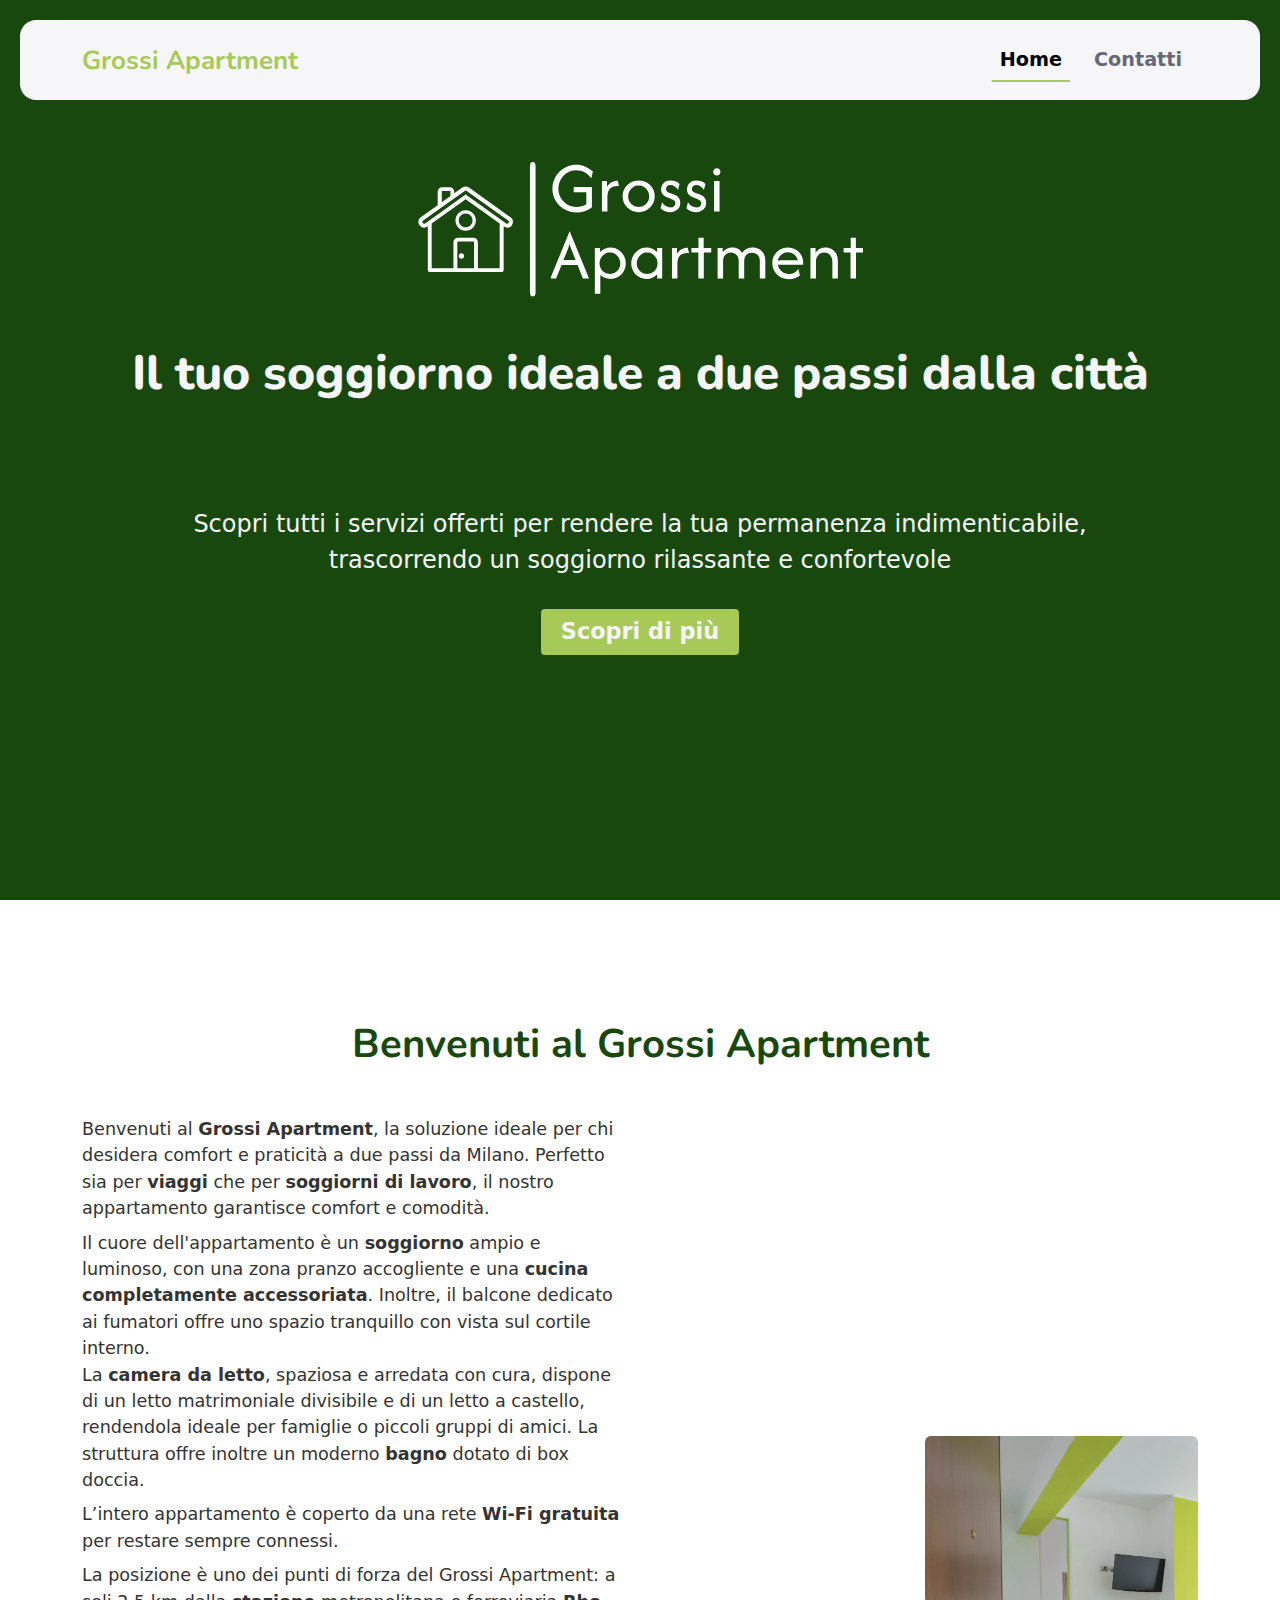
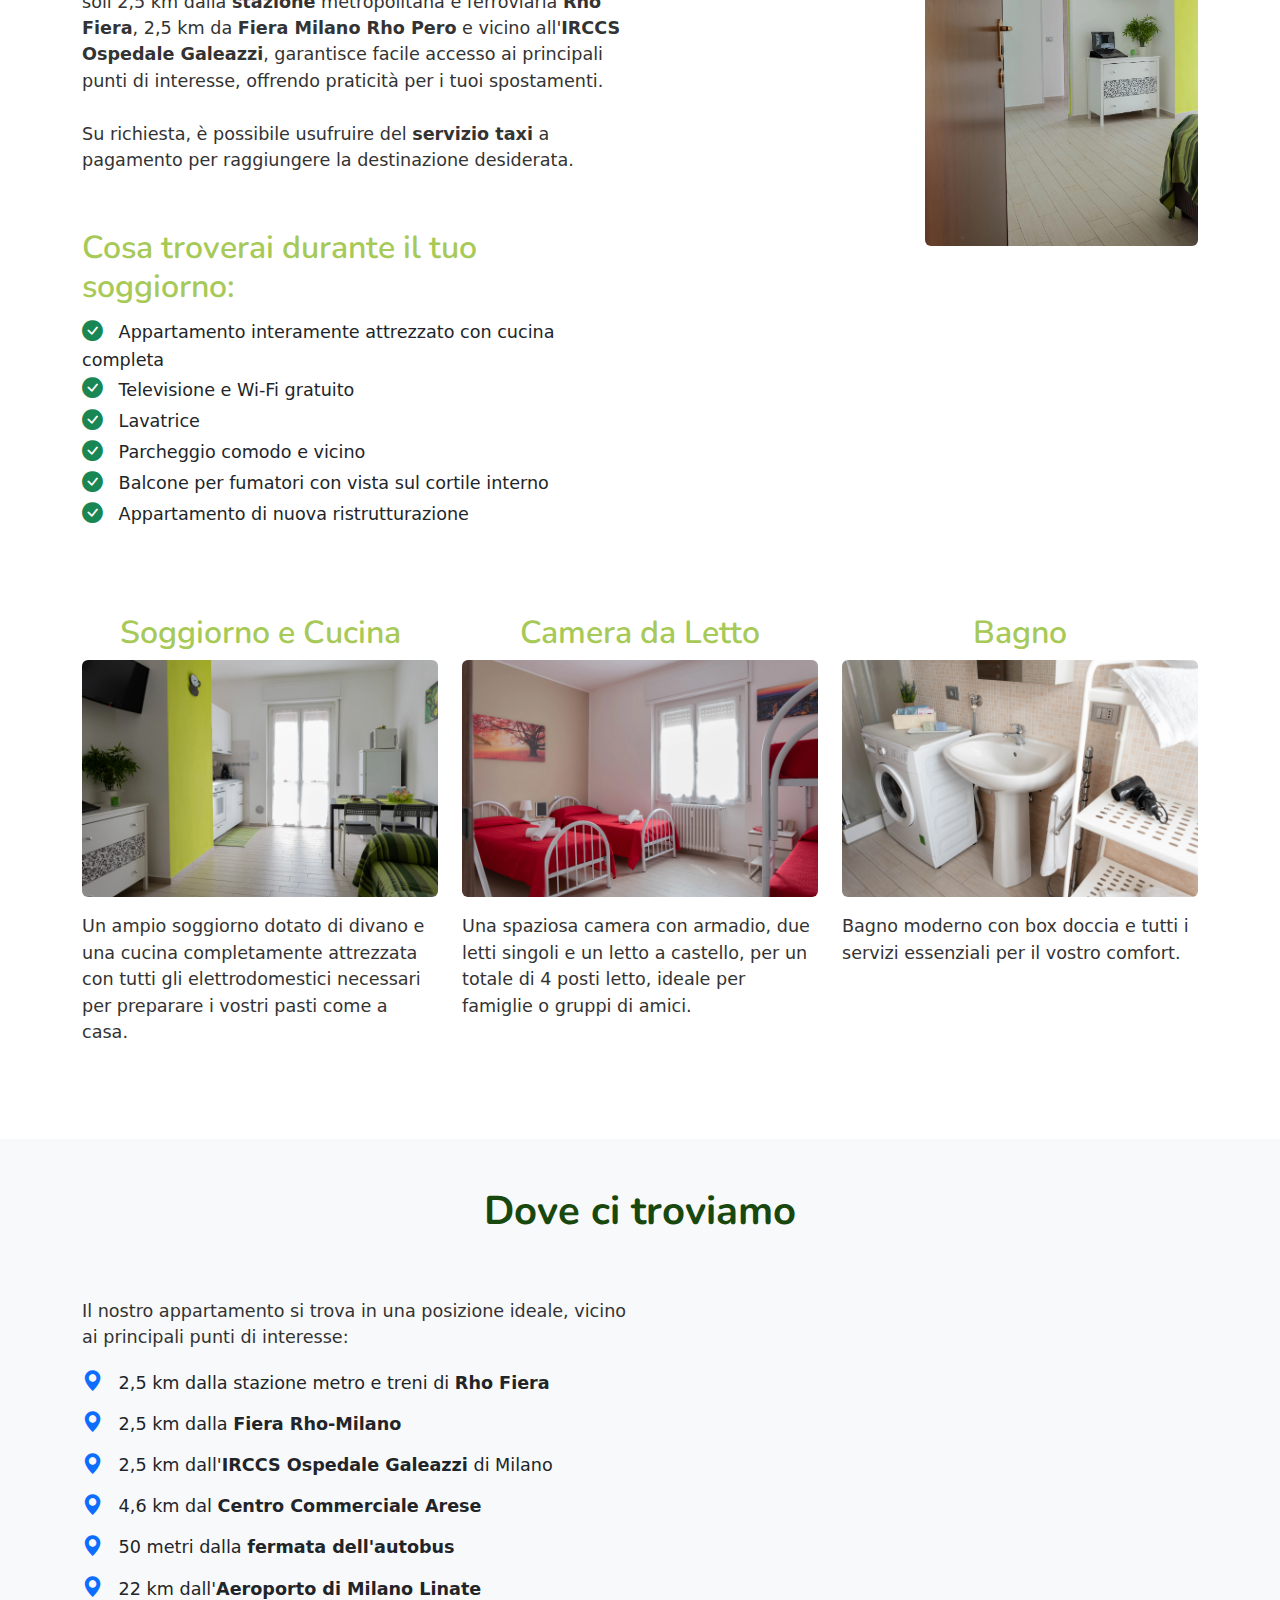
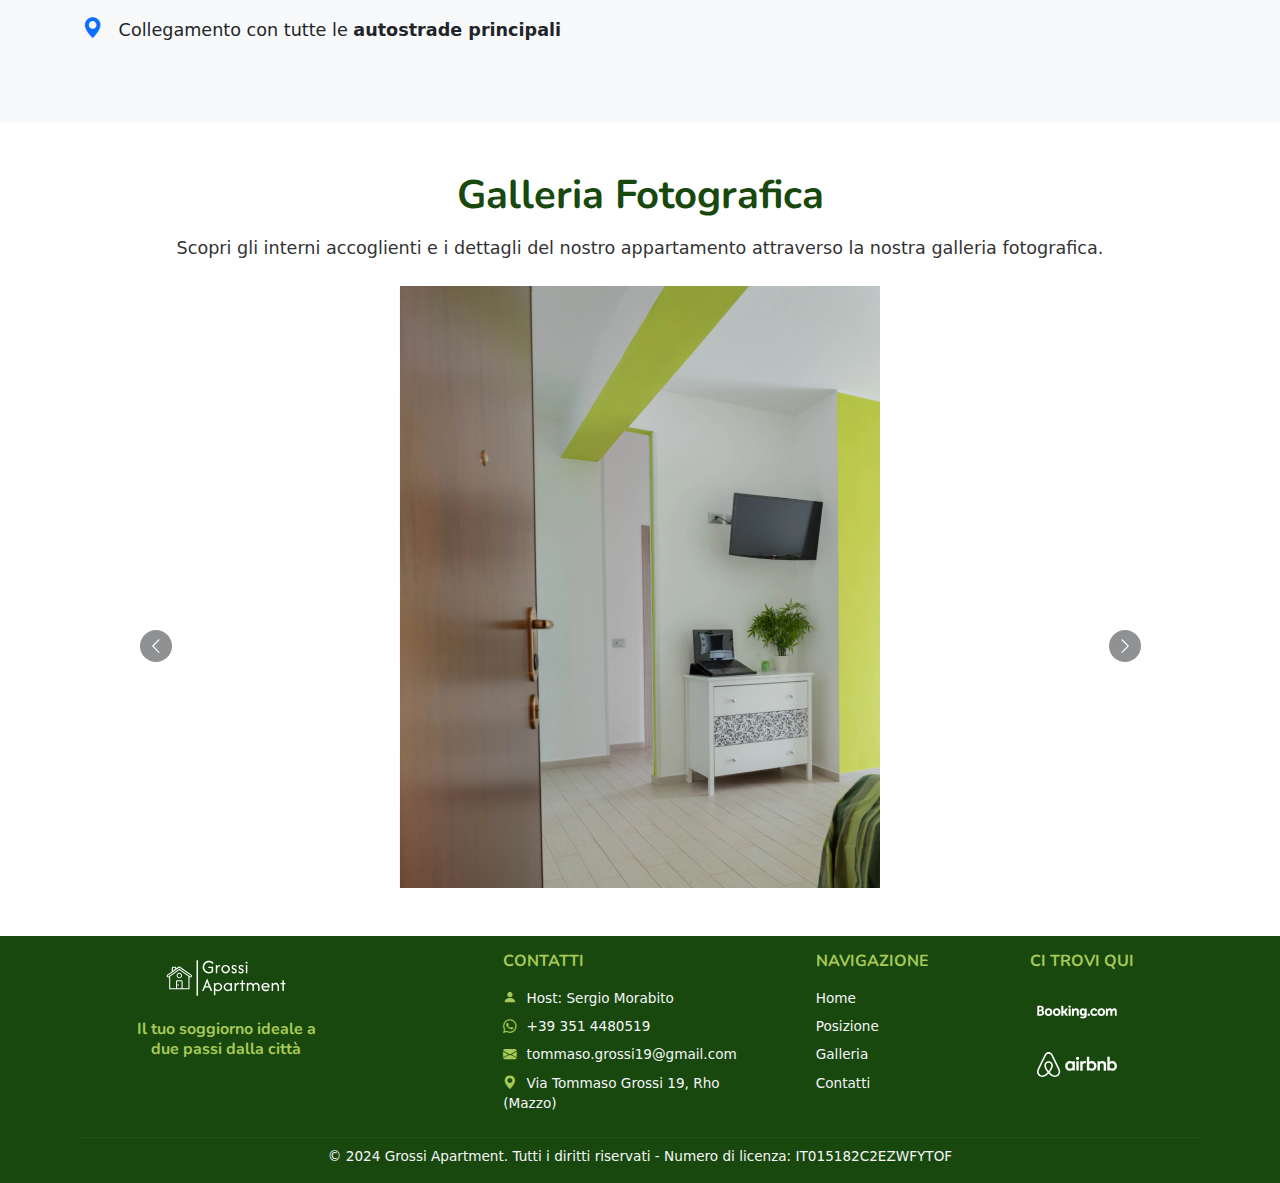
<file: index.html>
<!DOCTYPE html>
<html lang="it">
<head>
    <meta charset="UTF-8">
    <meta name="viewport" content="width=device-width, initial-scale=1.0">
    <title>Grossi Apartment - Appartamento vicino a Milano, Comfort e Servizi di Qualità</title>
    <meta name="author" content="Emanuele Dubini">

    <!-- Meta Keywords -->
    <meta name="keywords" content="appartamento vicino Milano, affitto breve Milano, soggiorno a Rho Fiera, appartamento Rho, affitto breve Rho, appartamenti per famiglie Milano, Grossi Apartment, appartamento per lavoro Milano, appartamento vicino Arese, IRCCS Ospedale Galeazzi">
    <!-- Meta Description -->
    <meta name="description" content="Grossi Apartment, appartamento ideale per soggiorni a due passi da Milano. Offre comfort, Wi-Fi gratuito, e una posizione strategica vicino a Rho Fiera, il Centro Commerciale Arese e IRCCS Ospedale Galeazzi.">

    <!-- Favicon icon-->
    <link rel="icon" href="img/favicon.ico" type="image/x-icon">


    <!-- Bootstrap 5.3.3 CDN -->
    <link href="https://cdn.jsdelivr.net/npm/bootstrap@5.3.3/dist/css/bootstrap.min.css" rel="stylesheet"
          integrity="sha384-QWTKZyjpPEjISv5WaRU9OFeRpok6YctnYmDr5pNlyT2bRjXh0JMhjY6hW+ALEwIH" crossorigin="anonymous">
    <!-- Icone Bootstrap -->
    <link rel="stylesheet" href="https://cdn.jsdelivr.net/npm/bootstrap-icons@1.10.5/font/bootstrap-icons.css">
    <!-- Main CSS File -->
    <link href="css/style.css" rel="stylesheet">

</head>
<body>
<!-- Navbar -->
<nav class="navbar navbar-expand-lg fixed-top">
    <div class="container">
        <a class="navbar-brand me-auto" href="#">Grossi Apartment</a>
        <div class="offcanvas offcanvas-end" tabindex="-1" id="offcanvasNavbar" aria-labelledby="offcanvasNavbarLabel">
            <div class="offcanvas-header">
                <h5 class="offcanvas-title" id="offcanvasNavbarLabel">Grossi Apartment</h5>
                <button type="button" class="btn-close" data-bs-dismiss="offcanvas" aria-label="Close"></button>
            </div>
            <div class="offcanvas-body">
                <ul class="navbar-nav justify-content-end flex-grow-1">
                    <li class="nav-item">
                        <a class="nav-link mx-lg-2 active" aria-current="page" href="#">Home</a>
                    <!--</li>
                    <li class="nav-item">
                        <a class="nav-link mx-lg-2" href="#">About</a>
                    </li>-->
                    <!--<li class="nav-item">
                        <a class="nav-link mx-lg-2" href="#">Services</a>
                    </li>-->
                    <!--<li class="nav-item">
                        <a class="nav-link mx-lg-2" href="#">Portfolio</a>
                    </li>-->
                    <li class="nav-item">
                        <a class="nav-link mx-lg-2" href="contatti.html">Contatti</a>
                    </li>
                </ul>
            </div>
        </div>
        <!-- Bottone login -->
        <!--<a href="#" class="login-button">Login</a>-->
        <button class="navbar-toggler pe-0" type="button" data-bs-toggle="offcanvas" data-bs-target="#offcanvasNavbar"
                aria-controls="offcanvasNavbar" aria-label="Toggle navigation">
            <span class="navbar-toggler-icon"></span>
        </button>
    </div>
</nav>
<!-- End Navbar -->

<!-- hero section -->
<section class="hero-section">
    <div class="container text-center">
        <div class="row align-items-start justify-content-center">
            <div class="col-12 mb-5">
                <img src="img/Loghi/grossi-apartment-logo-white-transparent.svg" alt="Logo Grossi Apartment"
                     class="img-fluid custom-logo">
                <!--<img src="img/Loghi/grossi-apartment-logo.svg" alt="Logo Grossi Apartment" class="img-fluid mb-5">-->
            </div>
            <div class="col-12 mb-5">
                <h1 class="">Il tuo soggiorno ideale a due passi dalla città</h1>
            </div>
            <div class="col-12 pt-5">
                <p class="">Scopri tutti i servizi offerti per rendere la tua permanenza indimenticabile, <span
                        class="d-none d-lg-inline"><br></span> trascorrendo un soggiorno rilassante e confortevole</p>
            </div>
            <div class="col-12">
                <a href="#benvenuto" class="button button-primary">Scopri di più</a>
            </div>
        </div>
    </div>
</section>
<!--End Hero Section -->


<main>
    <!-- Sezione Benvenuto -->
    <section id="benvenuto" class="benvenuto-section py-5">
        <div class="container pt-4">
            <!-- Prima Sottosezione: Informazioni -->
            <h2 class="text-center my-5">Benvenuti al Grossi Apartment</h2>
            <div class="row align-items-center justify-content-end mb-5">
                <div class="col-lg-6">
                    <!--<p class="mb-md-5">Il <strong>Grossi Apartment</strong> offre una posizione strategica e servizi di
                        alta qualità per rendere il vostro soggiorno indimenticabile. Perfetto sia per viaggi di
                        <strong>svago</strong> che per <strong>soggiorni di lavoro</strong>, il nostro appartamento
                        garantisce comfort e comodità.</p>-->
                    <p class="mb-md-2">
                        Benvenuti al <strong>Grossi Apartment</strong>, la soluzione ideale per chi desidera comfort e praticità a due passi da Milano.
                        Perfetto sia per <strong>viaggi</strong> che per <strong>soggiorni di lavoro</strong>, il nostro appartamento
                        garantisce comfort e comodità.
                    </p>
                    <p class="mb-md-2">
                        Il cuore dell'appartamento è un <strong>soggiorno</strong> ampio e luminoso, con una zona pranzo accogliente
                        e una <strong>cucina completamente accessoriata</strong>.
                        Inoltre, il balcone dedicato ai fumatori offre uno spazio tranquillo con vista sul cortile interno. <br>
                        La <strong>camera da letto</strong>, spaziosa e arredata con cura, dispone di un letto matrimoniale
                        divisibile e di un letto a castello, rendendola ideale per famiglie o piccoli gruppi di amici.
                        La struttura offre inoltre un moderno <strong>bagno</strong> dotato di box doccia.
                    </p>
                    <p class="mb-md-2">
                        L’intero appartamento è coperto da una rete <strong>Wi-Fi gratuita</strong> per restare sempre connessi.
                    </p>
                    <p class="mb-md-5">
                        La posizione è uno dei punti di forza del Grossi Apartment:
                        a soli 2,5 km dalla <strong>stazione</strong> metropolitana e ferroviaria <strong>Rho Fiera</strong>, 2,5 km da <strong>Fiera Milano Rho Pero</strong> e vicino all'<strong>IRCCS Ospedale Galeazzi</strong>, garantisce facile accesso ai principali punti di interesse,
                        offrendo praticità per i tuoi spostamenti.<br><br>

                        Su richiesta, è possibile usufruire del <strong>servizio taxi</strong> a pagamento per raggiungere la destinazione desiderata.
                    </p>

                    <h3 class="feature-title pt-md-2">Cosa troverai durante il tuo soggiorno:</h3>
                    <ul class="list-unstyled">
                        <li class="feature-text"><i class="bi bi-check-circle-fill text-success"></i> Appartamento interamente attrezzato con cucina completa</li>
                        <li class="feature-text"><i class="bi bi-check-circle-fill text-success"></i> Televisione e Wi-Fi gratuito</li>
                        <li class="feature-text"><i class="bi bi-check-circle-fill text-success"></i> Lavatrice</li>
                        <li class="feature-text"><i class="bi bi-check-circle-fill text-success"></i> Parcheggio comodo e vicino</li>
                        <li class="feature-text"><i class="bi bi-check-circle-fill text-success"></i> Balcone per fumatori con vista sul cortile interno</li>
                        <li class="feature-text"><i class="bi bi-check-circle-fill text-success"></i> Appartamento di nuova ristrutturazione</li>
                    </ul>
                </div>
                <div class="col-md-6 text-end d-none d-lg-block">
                    <!--<img src="img/Casa_compresse/1.jpg" alt="Interno del Grossi Apartment" class="img-fluid rounded">-->
                    <picture>
                        <source srcset="img/Casa_webP/1.webp" type="image/webp">
                        <img src="img/Casa_compresse/1.jpg" alt="Soggiorno e cucina moderni al Grossi Apartment, vicino a Milano" class="img-fluid rounded">
                    </picture>
                </div>
            </div>
            <!-- Seconda Sottosezione: Caratteristiche Principali -->
            <div class="row ">
                <!-- Soggiorno e Cucina -->
                <div class="col-md-4">
                    <h3 class="text-center">Soggiorno e Cucina</h3>
                    <picture>
                        <source srcset="img/Casa_webP/5.webp" type="image/webp">
                        <img src="img/Casa_compresse/5.jpg" alt="Soggiorno e Cucina Grossi Apartment" class="img-fluid rounded mb-3">
                    </picture>
                    <!--<img src="img/Casa_compresse/5.jpg" alt="Soggiorno e Cucina" class="img-fluid rounded mb-3">-->
                    <p>Un ampio soggiorno dotato di divano e una cucina completamente attrezzata con tutti gli
                        elettrodomestici necessari per preparare i vostri pasti come a casa.</p>
                </div>
                <!-- Camera da Letto -->
                <div class="col-md-4">
                    <h3 class="text-center">Camera da <br class="d-none d-md-block d-lg-none"> Letto</h3>
                    <picture>
                        <source srcset="img/Casa_webP/19.webp" type="image/webp">
                        <img src="img/Casa_compresse/19.jpg" alt="Camera da Letto del Grossi Apartment" class="img-fluid rounded mb-3">
                    </picture>
                    <!--<img src="img/Casa_compresse/19.jpg" alt="Camera da Letto" class="img-fluid rounded mb-3">-->
                    <p>Una spaziosa camera con armadio, due letti singoli e un letto a castello, per un totale di 4 posti
                        letto, ideale per famiglie o gruppi di amici.</p>
                </div>
                <!-- Bagno -->
                <div class="col-md-4">
                    <h3 class="text-center">Bagno
                        <br class="d-none d-md-block d-lg-none">
                        <br class="d-none d-md-block d-lg-none">
                    </h3> <!--da 992px, lg, non fare nulla--> <!--da 768, md, a 992, lg, andare a capo inserendo nella classe css <br><br>-->
                    <picture>
                        <source srcset="img/Casa_webP/16.webp" type="image/webp">
                        <img src="img/Casa_compresse/16.jpg" alt="Bagno moderno del Grossi Apartment" class="img-fluid rounded mb-3">
                    </picture>
                    <!--<img src="img/Casa_compresse/16.jpg" alt="Bagno" class="img-fluid rounded mb-3">-->
                    <p>Bagno moderno con box doccia e tutti i servizi essenziali per il vostro comfort.</p>
                </div>
            </div>
        </div>
    </section>
    <!-- End Sezione Benvenuto -->

    <!-- Sezione Posizione -->
    <section id="posizione" class="posizione-section py-5 bg-light">
        <div class="container">
            <h2 class="text-center mb-5">Dove ci troviamo</h2>
            <div class="row align-items-center">
                <div class="col-md-6">
                    <p class="">Il nostro appartamento si trova in una posizione ideale, vicino ai principali punti
                        di interesse:</p>
                    <ul class="list-unstyled">
                        <li><i class="bi bi-geo-alt-fill text-primary"></i> 2,5 km dalla stazione metro e treni di <strong>Rho Fiera</strong></li>
                        <li><i class="bi bi-geo-alt-fill text-primary"></i> 2,5 km dalla <strong>Fiera Rho-Milano</strong></li>
                        <li><i class="bi bi-geo-alt-fill text-primary"></i> 2,5 km dall'<strong>IRCCS Ospedale Galeazzi</strong> di Milano </li>
                        <li><i class="bi bi-geo-alt-fill text-primary"></i> 4,6 km dal <strong>Centro Commerciale Arese</strong></li>
                        <li><i class="bi bi-geo-alt-fill text-primary"></i> 50 metri dalla <strong>fermata dell'autobus</strong></li>
                        <li><i class="bi bi-geo-alt-fill text-primary"></i> 22 km dall'<strong>Aeroporto di Milano Linate</strong></li>
                        <li><i class="bi bi-geo-alt-fill text-primary"></i> Collegamento con tutte le <strong>autostrade principali</strong></li>
                    </ul>
                </div>
                <div class="col-md-6">
                    <!-- Inserisci qui una mappa o un'immagine della posizione -->
                    <iframe src="https://www.google.com/maps/embed?pb=!1m18!1m12!1m3!1d11179.162608973144!2d9.049758087158198!3d45.5344182!2m3!1f0!2f0!3f0!3m2!1i1024!2i768!4f13.1!3m3!1m2!1s0x4786eb01c525b063%3A0x6831e2b42f093a86!2sGrossi%20Apartment!5e0!3m2!1sit!2sit!4v1728941200015!5m2!1sit!2sit"
                            width="100%" height="385" frameborder="0" style="border:0;" allowfullscreen=""
                            aria-hidden="false" tabindex="0" loading="lazy"
                            referrerpolicy="no-referrer-when-downgrade"></iframe>
                    <!--<iframe src="https://www.google.com/maps/embed?pb=!1m18!1m12!1m3!1d2794.1234567890!2d9.1000000!3d45.5000000!2m3!1f0!2f0!3f0!3m2!1i1024!2i768!4f13.1!3m3!1m2!1s0x4786c0000000000!2sGrossi%20Apartment!5e0!3m2!1sit!2sit!4v1600000000000!5m2!1sit!2sit" width="100%" height="350" frameborder="0" style="border:0;" allowfullscreen="" aria-hidden="false" tabindex="0">--></iframe>
                </div>
            </div>
        </div>
    </section>
    <!-- End Sezione Posizione -->

    <!-- Sezione Galleria -->
    <section id="galleria" class="galleria-section py-5">
        <div class="container px-0">
            <h2 class="text-center mb-3">Galleria Fotografica</h2>
            <p class="text-center mb-4">Scopri gli interni accoglienti e i dettagli del nostro appartamento attraverso la nostra galleria fotografica.</p>
            <!-- Carosello Galleria -->
            <div id="carouselGalleria" class="carousel slide" data-bs-ride="carousel">
                <div class="carousel-inner">
                    <!-- Immagini del Carosello -->
                    <!-- La prima immagine deve avere la classe 'active' -->
                    <div class="carousel-item active">
                        <picture>
                            <source srcset="img/Casa_webP/1.webp" type="image/webp">
                            <img src="img/Casa_compresse/1.jpg" class="d-block w-100 carousel-image" alt="Ingresso Grossi Apartment, Foto 1 Carosello" loading="lazy">
                        </picture>
                        <!--<img src="img/Casa_compresse/1.jpg" class="d-block w-100 carousel-image" alt="Foto 1" loading="lazy">-->
                    </div>
                    <div class="carousel-item">
                        <picture>
                            <source srcset="img/Casa_webP/2.webp" type="image/webp">
                            <img src="img/Casa_compresse/2.jpg" class="d-block w-100 carousel-image" alt="Appendi abiti Ingresso Grossi Apartment, Foto 2 Carosello" loading="lazy">
                        </picture>
                        <!--<img src="img/Casa_compresse/2.jpg" class="d-block w-100 carousel-image" alt="Foto 2" loading="lazy">-->
                    </div>
                    <div class="carousel-item">
                        <picture>
                            <source srcset="img/Casa_webP/3.webp" type="image/webp">
                            <img src="img/Casa_compresse/3.jpg" class="d-block w-100 carousel-image" alt="Soggiorno Grossi Apartment , Foto 3 Carosello" loading="lazy">
                        </picture>
                        <!--<img src="img/Casa_compresse/3.jpg" class="d-block w-100 carousel-image" alt="Foto 3" loading="lazy">-->
                    </div>
                    <div class="carousel-item">
                        <picture>
                            <source srcset="img/Casa_webP/4.webp" type="image/webp">
                            <img src="img/Casa_compresse/4.jpg" class="d-block w-100 carousel-image" alt="Soggiorno Grossi Apartment, Foto 4 Carosello" loading="lazy">
                        </picture>
                        <!--<img src="img/Casa_compresse/4.jpg" class="d-block w-100 carousel-image" alt="Foto 4" loading="lazy">-->
                    </div>
                    <div class="carousel-item">
                        <picture>
                            <source srcset="img/Casa_webP/5.webp" type="image/webp">
                            <img src="img/Casa_compresse/5.jpg" class="d-block w-100 carousel-image" alt="Soggiorno arredato con vista cucina del Grossi Apartment, Foto 5 Carosello" loading="lazy">
                        </picture>
                        <!--<img src="img/Casa_compresse/5.jpg" class="d-block w-100 carousel-image" alt="Foto 5" loading="lazy">-->
                    </div>
                    <div class="carousel-item">
                        <picture>
                            <source srcset="img/Casa_webP/6.webp" type="image/webp">
                            <img src="img/Casa_compresse/6.jpg" class="d-block w-100 carousel-image" alt="Cucina completa del Grossi Apartent, Foto 6 Carosello" loading="lazy">
                        </picture>
                        <!--<img src="img/Casa_compresse/6.jpg" class="d-block w-100 carousel-image" alt="Foto 6" loading="lazy">-->
                    </div>
                    <div class="carousel-item">
                        <picture>
                            <source srcset="img/Casa_webP/7.webp" type="image/webp">
                            <img src="img/Casa_compresse/7.jpg" class="d-block w-100 carousel-image" alt="Angolo colazione del Grossi Apartent, Foto 7 Carosello" loading="lazy">
                        </picture>
                        <!--<img src="img/Casa_compresse/7.jpg" class="d-block w-100 carousel-image" alt="Foto 7" loading="lazy">-->
                    </div>
                    <div class="carousel-item">
                        <picture>
                            <source srcset="img/Casa_webP/8.webp" type="image/webp">
                            <img src="img/Casa_compresse/8.jpg" class="d-block w-100 carousel-image" alt="Tavolo per colazione del Grossi Apartent, Foto 8 Carosello" loading="lazy">
                        </picture>
                        <!--<img src="img/Casa_compresse/8.jpg" class="d-block w-100 carousel-image" alt="Foto 8" loading="lazy">-->
                    </div>
                    <div class="carousel-item">
                        <picture>
                            <source srcset="img/Casa_webP/9.webp" type="image/webp">
                            <img src="img/Casa_compresse/9.jpg" class="d-block w-100 carousel-image" alt="Soggiorno e zona colazione del Grossi Apartent, Foto 9 Carosello" loading="lazy">
                        </picture>
                        <!--<img src="img/Casa_compresse/9.jpg" class="d-block w-100 carousel-image" alt="Foto 9" loading="lazy">-->
                    </div>
                    <div class="carousel-item">
                        <picture>
                            <source srcset="img/Casa_webP/10.webp" type="image/webp">
                            <img src="img/Casa_compresse/10.jpg" class="d-block w-100 carousel-image" alt="Insegna colorata sul muro del soggiorno del Grossi Apartent, Foto 10 Carosello" loading="lazy">
                        </picture>
                        <!--<img src="img/Casa_compresse/10.jpg" class="d-block w-100 carousel-image" alt="Foto 10" loading="lazy">-->
                    </div>
                    <div class="carousel-item">
                        <picture>
                            <source srcset="img/Casa_webP/11.webp" type="image/webp">
                            <img src="img/Casa_compresse/11.jpg" class="d-block w-100 carousel-image" alt="Anticamera per andare nelle camere del Grossi Apartent, Foto 11 Carosello" loading="lazy">
                        </picture>
                        <!--<img src="img/Casa_compresse/11.jpg" class="d-block w-100 carousel-image" alt="Foto 11" loading="lazy">-->
                    </div>
                    <div class="carousel-item">
                        <picture>
                            <source srcset="img/Casa_webP/12.webp" type="image/webp">
                            <img src="img/Casa_compresse/12.jpg" class="d-block w-100 carousel-image" alt="Porta di accesso al bagno e alla camera del Grossi Apartent, Foto 12 Carosello" loading="lazy">
                        </picture>
                        <!--<img src="img/Casa_compresse/12.jpg" class="d-block w-100 carousel-image" alt="Foto 12" loading="lazy">-->
                    </div>
                    <div class="carousel-item">
                        <picture>
                            <source srcset="img/Casa_webP/13.webp" type="image/webp">
                            <img src="img/Casa_compresse/13.jpg" class="d-block w-100 carousel-image" alt="ingresso bagno completo di servizi del Grossi Apartent, Foto 13 Carosello" loading="lazy">
                        </picture>
                        <!--<img src="img/Casa_compresse/13.jpg" class="d-block w-100 carousel-image" alt="Foto 13" loading="lazy">-->
                    </div>
                    <div class="carousel-item">
                        <picture>
                            <source srcset="img/Casa_webP/14.webp" type="image/webp">
                            <img src="img/Casa_compresse/14.jpg" class="d-block w-100 carousel-image" alt="Bagno con lavatrice del Grossi Apartent, Foto 14 Carosello" loading="lazy">
                        </picture>
                        <!--<img src="img/Casa_compresse/14.jpg" class="d-block w-100 carousel-image" alt="Foto 14" loading="lazy">-->
                    </div>
                    <div class="carousel-item">
                        <picture>
                            <source srcset="img/Casa_webP/15.webp" type="image/webp">
                            <img src="img/Casa_compresse/15.jpg" class="d-block w-100 carousel-image" alt="Angolo beauty del Grossi Apartent, Foto 15 Carosello" loading="lazy">
                        </picture>
                        <!--<img src="img/Casa_compresse/15.jpg" class="d-block w-100 carousel-image" alt="Foto 15" loading="lazy">-->
                    </div>
                    <div class="carousel-item">
                        <picture>
                            <source srcset="img/Casa_webP/16.webp" type="image/webp">
                            <img src="img/Casa_compresse/16.jpg" class="d-block w-100 carousel-image" alt="Bagno con lavatrice del Grossi Apartent, Foto 16 Carosello" loading="lazy">
                        </picture>
                        <!--<img src="img/Casa_compresse/16.jpg" class="d-block w-100 carousel-image" alt="Foto 16" loading="lazy">-->
                    </div>
                    <div class="carousel-item">
                        <picture>
                            <source srcset="img/Casa_webP/17.webp" type="image/webp">
                            <img src="img/Casa_compresse/17.jpg" class="d-block w-100 carousel-image" alt="Insegna ingresso camera Foto camera del Grossi Apartent, Foto 17 Carosello" loading="lazy">
                        </picture>
                        <!--<img src="img/Casa_compresse/17.jpg" class="d-block w-100 carousel-image" alt="Foto 17" loading="lazy">-->
                    </div>
                    <div class="carousel-item">
                        <picture>
                            <source srcset="img/Casa_webP/18.webp" type="image/webp">
                            <img src="img/Casa_compresse/18.jpg" class="d-block w-100 carousel-image" alt="Foto camera principale del Grossi Apartent, Foto 18 Carosello" loading="lazy">
                        </picture>
                        <!--<img src="img/Casa_compresse/18.jpg" class="d-block w-100 carousel-image" alt="Foto 18" loading="lazy">-->
                    </div>
                    <div class="carousel-item">
                        <picture>
                            <source srcset="img/Casa_webP/19.webp" type="image/webp">
                            <img src="img/Casa_compresse/19.jpg" class="d-block w-100 carousel-image" alt="Foto camera del Grossi Apartent, Foto 19 Carosello" loading="lazy">
                        </picture>
                        <!--<img src="img/Casa_compresse/19.jpg" class="d-block w-100 carousel-image" alt="Foto 19" loading="lazy">-->
                    </div>
                    <div class="carousel-item">
                        <picture>
                            <source srcset="img/Casa_webP/20.webp" type="image/webp">
                            <img src="img/Casa_compresse/20.jpg" class="d-block w-100 carousel-image" alt="Foto camera con letti del Grossi Apartent, Foto 20 Carosello" loading="lazy">
                        </picture>
                        <!--<img src="img/Casa_compresse/20.jpg" class="d-block w-100 carousel-image" alt="Foto 20" loading="lazy">-->
                    </div>
                    <div class="carousel-item">
                        <picture>
                            <source srcset="img/Casa_webP/21.webp" type="image/webp">
                            <img src="img/Casa_compresse/21.jpg" class="d-block w-100 carousel-image" alt="Foto armadio e appendini presenti nel Grossi Apartent, Foto 21 Carosello" loading="lazy">
                        </picture>
                        <!--<img src="img/Casa_compresse/21.jpg" class="d-block w-100 carousel-image" alt="Foto 21" loading="lazy">-->
                    </div>
                    <div class="carousel-item">
                        <picture>
                            <source srcset="img/Casa_webP/22.webp" type="image/webp">
                            <img src="img/Casa_compresse/22.jpg" class="d-block w-100 carousel-image" alt="Foto letto e comodino del Grossi Apartment, Foto 22 Carosello" loading="lazy">
                        </picture>
                        <!--<img src="img/Casa_compresse/22.jpg" class="d-block w-100 carousel-image" alt="Foto 22" loading="lazy">-->
                    </div>
                    <div class="carousel-item">
                        <picture>
                            <source srcset="img/Casa_webP/23.webp" type="image/webp">
                            <img src="img/Casa_compresse/23.jpg" class="d-block w-100 carousel-image" alt="Foto letto a castello camera del Grossi Apartent, Foto 23 Carosello" loading="lazy">
                        </picture>
                        <!--<img src="img/Casa_compresse/23.jpg" class="d-block w-100 carousel-image" alt="Foto 23" loading="lazy">-->
                    </div>
                    <div class="carousel-item">
                        <picture>
                            <source srcset="img/Casa_webP/24.webp" type="image/webp">
                            <img src="img/Casa_compresse/24.jpg" class="d-block w-100 carousel-image" alt="Foto parcheggio del Grossi Apartent, Foto 24 Carosello" loading="lazy">
                        </picture>
                        <!--<img src="img/Casa_compresse/24.jpg" class="d-block w-100 carousel-image" alt="Foto 24" loading="lazy">-->
                    </div>
                    <div class="carousel-item">
                        <picture>
                            <source srcset="img/Casa_webP/25.webp" type="image/webp">
                            <img src="img/Casa_compresse/25.jpg" class="d-block w-100 carousel-image" alt="Foto parcheggio del Grossi Apartent, Foto 25 Carosello" loading="lazy">
                        </picture>
                        <!--<img src="img/Casa_compresse/25.jpg" class="d-block w-100 carousel-image" alt="Foto 25" loading="lazy">-->
                    </div>
                    <div class="carousel-item">
                        <picture>
                            <source srcset="img/Casa_webP/26.webp" type="image/webp">
                            <img src="img/Casa_compresse/26.jpg" class="d-block w-100 carousel-image" alt="Foto fiori del Grossi Apartent, Foto 26 Carosello" loading="lazy">
                        </picture>
                        <!--<img src="img/Casa_compresse/26.jpg" class="d-block w-100 carousel-image" alt="Foto 26" loading="lazy">-->
                    </div>
                    <div class="carousel-item">
                        <picture>
                            <source srcset="img/Casa_webP/autobus.webp" type="image/webp">
                            <img src="img/Casa_compresse/autobus.jpg" class="d-block w-100 carousel-image" alt="Foto mappa autobus, Foto 27 Carosello" loading="lazy">
                        </picture>
                    </div>
                    <div class="carousel-item">
                        <picture>
                            <source srcset="img/Casa_webP/fieramilano.webp" type="image/webp">
                            <img src="img/Casa_compresse/fieramilano.jpg" class="d-block w-100 carousel-image" alt="Foto fieramilano, Foto 28 Carosello" loading="lazy">
                        </picture>
                    </div>
                    <div class="carousel-item">
                        <picture>
                            <source srcset="img/Casa_webP/home3.webp" type="image/webp">
                            <img src="img/Casa_compresse/home3.jpg" class="d-block w-100 carousel-image" alt="Foto ingresso fieramilano, Foto 30 Carosello" loading="lazy">
                        </picture>
                    </div>
                    <div class="carousel-item">
                        <picture>
                            <source srcset="img/Casa_webP/Mappa.webp" type="image/webp">
                            <img src="img/Casa_compresse/Mappa.jpeg" class="d-block w-100 carousel-image" alt="Foto mappa distanza del grossi apartment all'IRCCS Ospedale Galeazzi, Foto 31 Carosello" loading="lazy">
                        </picture>
                    </div>
                    <div class="carousel-item">
                        <picture>
                            <source srcset="img/Casa_webP/nuovo-ospedale-galeazzi.webp" type="image/webp">
                            <img src="img/Casa_compresse/nuovo-ospedale-galeazzi.jpg" class="d-block w-100 carousel-image" alt="Foto nuovo IRCCS Ospedale Galeazzi, Foto 32 Carosello" loading="lazy">
                        </picture>
                    </div>
                    <div class="carousel-item">
                        <picture>
                            <source srcset="img/Casa_webP/Galeazzi.webp" type="image/webp">
                            <img src="img/Casa_compresse/Galeazzi.jpg" class="d-block w-100 carousel-image" alt="Foto IRCCS Ospedale Galeazzi, Foto 29 Carosello" loading="lazy">
                        </picture>
                    </div>
                </div>
                <!-- Controlli per scorrere le immagini -->
                <button class="carousel-control-prev" type="button" data-bs-target="#carouselGalleria" data-bs-slide="prev">
                    <span class="carousel-control-prev-icon bg-dark rounded-circle p-3" aria-hidden="true"></span>
                    <span class="visually-hidden">Precedente</span>
                </button>
                <button class="carousel-control-next" type="button" data-bs-target="#carouselGalleria" data-bs-slide="next">
                    <span class="carousel-control-next-icon bg-dark rounded-circle p-3" aria-hidden="true"></span>
                    <span class="visually-hidden">Successiva</span>
                </button>
            </div>
        </div>
    </section>
    <!-- End Sezione Galleria -->
</main>

<br>
<br>

<!-- Footer -->
<footer class="footer-section py-3">
    <div class="container">
        <div class="row align-items-start justify-content-around">
            <!-- Logo e Partner - non mostrado da md in poi -->
            <div class="col-5 col-md-3 text-center d-md-none">
                <img src="img/Loghi/grossi-apartment-logo-white-transparent.svg" alt="Logo Grossi Apartment" class="footer-logo mb-2">
                <p class="mb-0">Trovaci anche su:</p>
                <div class="row partner-logos justify-content-center">
                    <div class="col-md-auto">
                        <a href="https://www.booking.com/hotel/it/grossi-apartment-rho.it.html" target="_blank">
                            <img src="img/Loghi/bookingcom-logo-white-com.svg" alt="Logo Booking.com" class="partner-logo">
                        </a>
                    </div>
                    <div class="col-md-auto pb-3 pb-md-0">
                        <a href="https://www.airbnb.it/rooms/6471253?preview_for_ml " target="_blank">
                            <img src="img/Loghi/Airbnb_Logo_white.svg" alt=" Logo Airbnb" class="partner-logo">
                        </a>
                    </div>
                </div>
            </div>
            <!-- Logo - mostrado da md in poi -->
            <div class="col-md-3 text-center d-none d-md-block">
                <img src="img/Loghi/grossi-apartment-logo-white-transparent.svg" alt="Logo Grossi Apartment" class="footer-logo my-2">
                <h5 class="mt-3">Il tuo soggiorno ideale a<br> due passi dalla città</h5>
            </div>
            <!-- Contatti -->
            <div class="col-7 col-md-3 offset-md-1">
                <h5 class="text-uppercase mb-3">Contatti</h5>
                <ul class="list-unstyled">
                    <li><i class="bi bi-person-fill"></i> Host: Sergio Morabito</li>
                    <!--<li><i class="bi bi-telephone-fill"></i> <a href="tel:+393514480519">+39 351 4480519</a></li>-->
                    <li><i class="bi bi-whatsapp"></i> <a href="https://wa.me/393514480519" target="_blank">+39 351 4480519</a></li>

                    <li><i class="bi bi-envelope-fill"></i> <a href="mailto:tommaso.grossi19@gmail.com">tommaso.grossi19@gmail.com</a></li>
                    <li><i class="bi bi-geo-alt-fill"></i> Via Tommaso Grossi 19, Rho (Mazzo)</li>
                </ul>
            </div>
            <!-- Navigazione Rapida (nascosta su mobile) -->
            <div class="col-md-auto d-none d-md-block">
                <h5 class="text-uppercase mb-3">Navigazione</h5>
                <ul class="list-unstyled">
                    <li><a href="index.html#benvenuto">Home</a></li>
                    <li><a href="index.html#posizione">Posizione</a></li>
                    <li><a href="index.html#galleria">Galleria</a></li>
                    <li><a href="contatti.html">Contatti</a></li>
                </ul>
            </div>
            <!-- Partner - mostrato da lg in poi -->
            <div class="col-md-auto text-center d-none d-lg-block">
                <h5 class="text-uppercase mb-0">Ci trovi qui</h5>
                <div class="row partner-logos justify-content-center">
                    <div class="col-md-12">
                        <a href="https://www.booking.com/hotel/it/grossi-apartment-rho.it.html" target="_blank">
                            <img src="img/Loghi/bookingcom-logo-white-com.svg" alt="Logo Booking.com" class="partner-logo">
                        </a>
                    </div>
                    <div class="col-md-12">
                        <a href="https://www.airbnb.it/rooms/6471253?preview_for_ml " target="_blank">
                            <img src="img/Loghi/Airbnb_Logo_white.svg" alt="Logo Airbnb" class="partner-logo">
                        </a>
                    </div>
                </div>
            </div>
        </div>
        <hr class="my-2">
        <div class="row">
            <div class="col-12 text-center">
                <!-- Versione per desktop e tablet -->
                <p class="mb-0 d-none d-sm-block">
                    &copy; 2024 Grossi Apartment. Tutti i diritti riservati - Numero di licenza: IT015182C2EZWFYTOF
                </p>
                <!-- Versione per mobile -->
                <p class="mb-0 d-block d-sm-none">
                    &copy; 2024 Grossi Apartment. Tutti i diritti riservati<br>
                    <span style="margin-top: 5px; display: block;">Numero di licenza: IT015182C2EZWFYTOF</span>
                </p>
            </div>
        </div>
    </div>
</footer>
<!-- End Footer -->



<!-- Script Bootstrap -->
<script src="https://cdn.jsdelivr.net/npm/bootstrap@5.3.3/dist/js/bootstrap.bundle.min.js"></script>
</body>
</html>
</file>
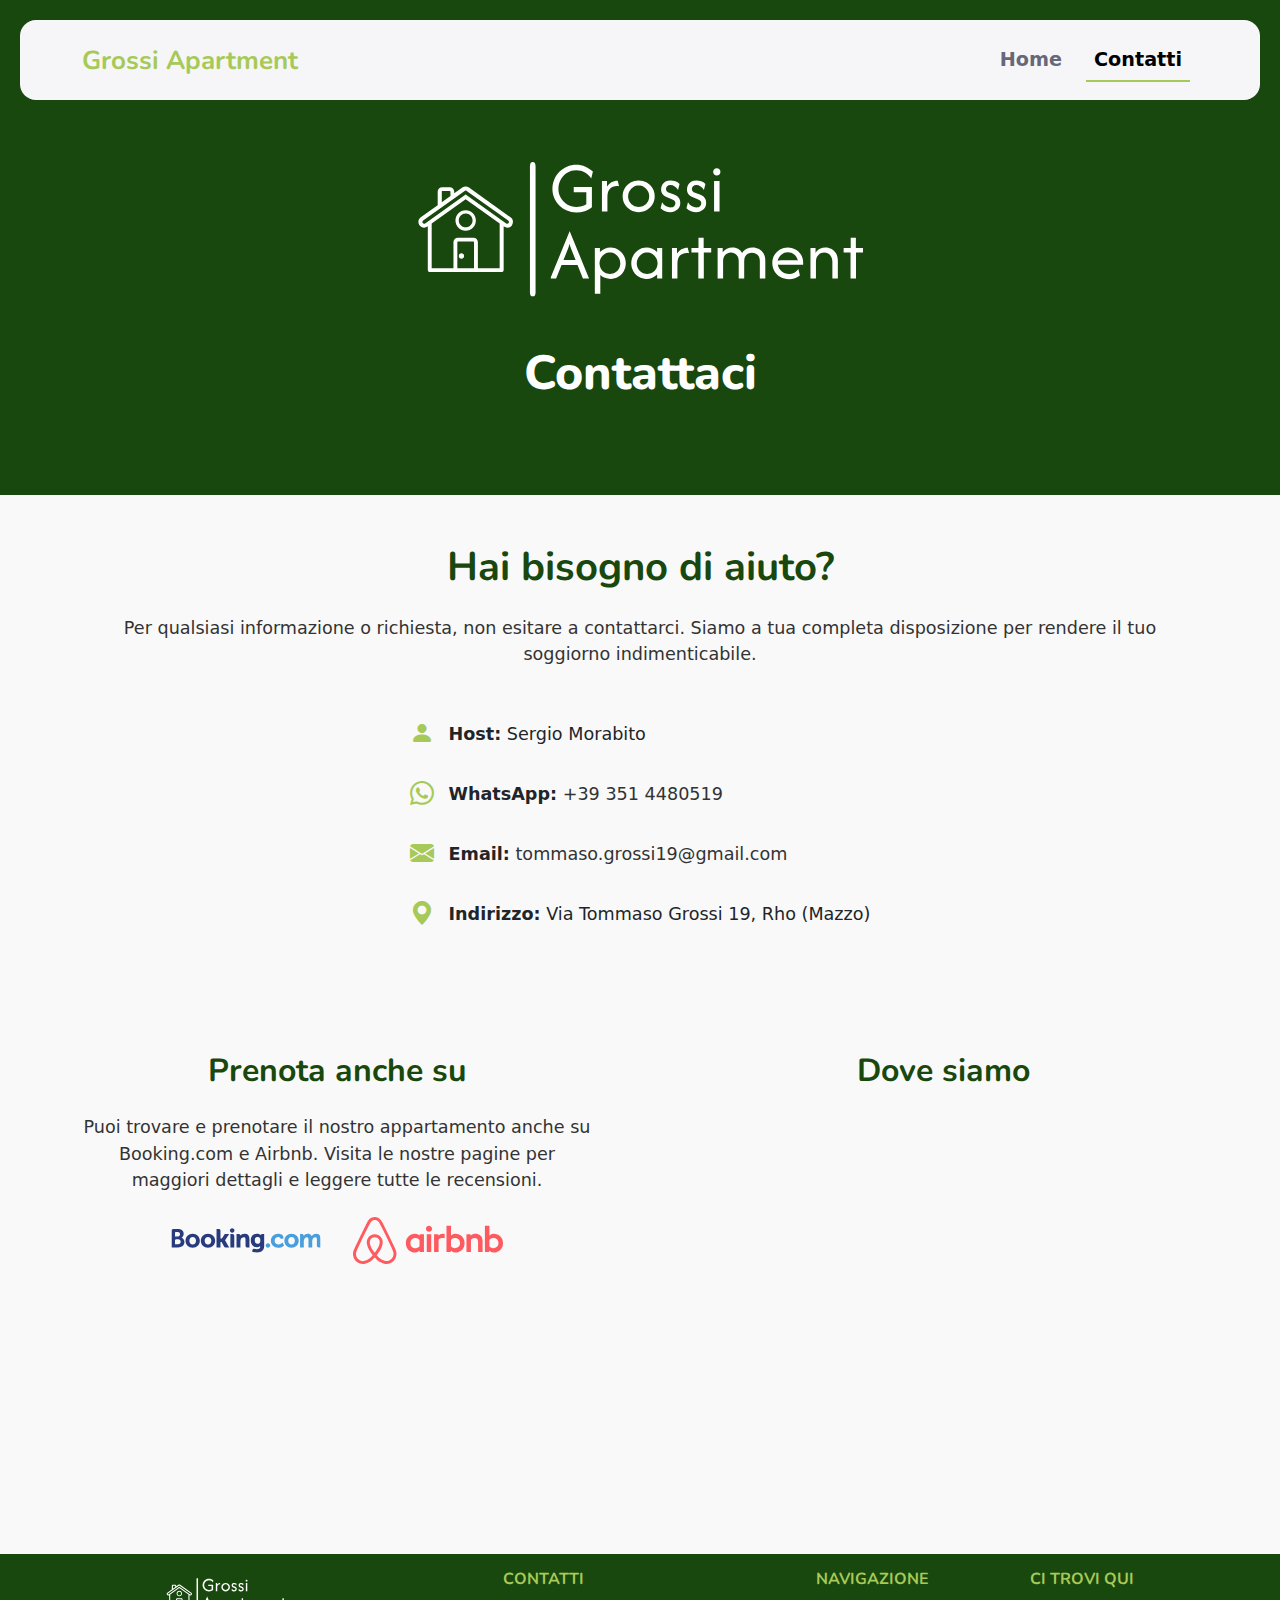
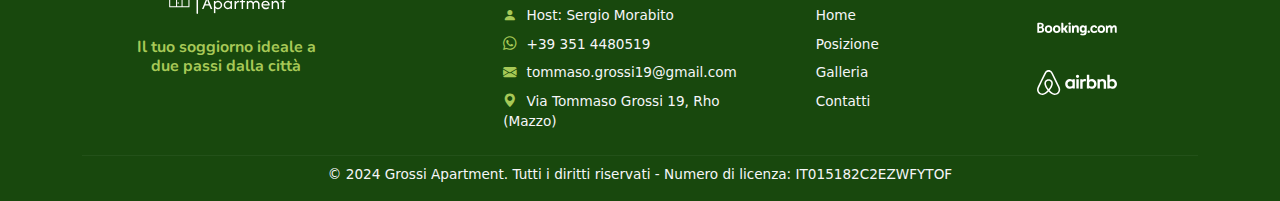
<file: contatti.html>
<!DOCTYPE html>
<html lang="it">
<head>
    <meta charset="UTF-8">
    <meta name="viewport" content="width=device-width, initial-scale=1.0">
    <title>Contatti - Grossi Apartment</title>

    <!-- Meta Description -->
    <meta name="description" content="Sezione Contatti del Grossi Apartment, appartamento ideale per soggiorni a due passi da Milano. Offre comfort, Wi-Fi gratuito, e una posizione strategica vicino a Rho Fiera, il Centro Commerciale Arese e IRCCS Ospedale Galeazzi.">

    <!-- Favicon icon-->
    <link rel="icon" href="img/favicon.ico" type="image/x-icon">

    <!-- Bootstrap 5.3.3 CDN -->
    <link href="https://cdn.jsdelivr.net/npm/bootstrap@5.3.3/dist/css/bootstrap.min.css" rel="stylesheet"
          integrity="sha384-QWTKZyjpPEjISv5WaRU9OFeRpok6YctnYmDr5pNlyT2bRjXh0JMhjY6hW+ALEwIH" crossorigin="anonymous">
    <!-- Icone Bootstrap -->
    <link rel="stylesheet" href="https://cdn.jsdelivr.net/npm/bootstrap-icons@1.10.5/font/bootstrap-icons.css">
    <!-- Main CSS File -->
    <link href="css/style.css" rel="stylesheet">

</head>
<body>
<!-- Navbar -->
<nav class="navbar navbar-expand-lg fixed-top">
    <div class="container">
        <a class="navbar-brand me-auto" href="index.html">Grossi Apartment</a>
        <div class="offcanvas offcanvas-end" tabindex="-1" id="offcanvasNavbar" aria-labelledby="offcanvasNavbarLabel">
            <div class="offcanvas-header">
                <h5 class="offcanvas-title" id="offcanvasNavbarLabel">Grossi Apartment</h5>
                <button type="button" class="btn-close" data-bs-dismiss="offcanvas" aria-label="Close"></button>
            </div>
            <div class="offcanvas-body">
                <ul class="navbar-nav justify-content-end flex-grow-1">
                    <li class="nav-item">
                        <a class="nav-link mx-lg-2" aria-current="page" href="index.html">Home</a>
                    </li>
                    <!--<li class="nav-item">
                        <a class="nav-link mx-lg-2" href="#">About</a>
                    </li>-->
                    <li class="nav-item">
                        <a class="nav-link mx-lg-2 active" href="contatti.html">Contatti</a>
                    </li>
                </ul>
            </div>
        </div>
        <!-- Bottone login -->
        <!--<a href="#" class="login-button">Login</a>-->
        <button class="navbar-toggler pe-0" type="button" data-bs-toggle="offcanvas" data-bs-target="#offcanvasNavbar"
                aria-controls="offcanvasNavbar" aria-label="Toggle navigation">
            <span class="navbar-toggler-icon"></span>
        </button>
    </div>
</nav>
<!-- End Navbar -->

<!-- Hero Section per Contatti -->
<section class="hero-section hero-contatti">
    <div class="container text-center">
        <div class="row align-items-start justify-content-center">
            <div class="col-12 mb-5">
                <img src="img/Loghi/grossi-apartment-logo-white-transparent.svg" alt="Logo Grossi Apartment"
                     class="img-fluid custom-logo">
                <!--<img src="img/Loghi/grossi-apartment-logo.svg" alt="Logo Grossi Apartment" class="img-fluid mb-5">-->
            </div>
            <div class="col-12 mb-5">
                <h1 class="text-white">Contattaci</h1>
            </div>
        </div>
    </div>
</section>
<!-- End Hero Section -->

<!-- Sezione Contatti -->
<section class="contact-section py-5">
    <div class="container text-center">
        <h2 class="mb-4">Hai bisogno di aiuto?</h2>
        <p class="text-center mb-5">Per qualsiasi informazione o richiesta, non esitare a contattarci. Siamo a tua completa disposizione per rendere il tuo soggiorno indimenticabile.</p>

        <!-- Informazioni di Contatto -->
        <div class="row justify-content-center">
            <div class="col-md-auto">
                <ul class="list-unstyled contact-info"> <!--todo capire come centrare immezzo alla pagina-->
                    <li class="mb-4">
                        <i class="bi bi-person-fill"></i>
                        <span><strong>Host:</strong> Sergio Morabito</span>
                    </li>
                    <li class="mb-4">
                        <i class="bi bi-whatsapp"></i> <!-- Icona di WhatsApp -->
                        <span><strong>WhatsApp:</strong> <a href="https://wa.me/393514480519" target="_blank">+39 351 4480519</a></span>

                        <!--<i class="bi bi-telephone-fill"></i>
                        <span><strong>Telefono:</strong> <a href="tel:+393514480519">+39 351 4480519</a></span>-->
                    </li>
                    <li class="mb-4">
                        <i class="bi bi-envelope-fill"></i>
                        <span><strong>Email:</strong> <a href="mailto:tommaso.grossi19@gmail.com">tommaso.grossi19@gmail.com</a></span>
                    </li>
                    <li class="mb-4">
                        <i class="bi bi-geo-alt-fill"></i>
                        <span><strong>Indirizzo:</strong> Via Tommaso Grossi 19, Rho (Mazzo)</span>
                    </li>
                </ul>
            </div>
        </div>

        <!-- Sezioni "Prenota anche su" e "Dove siamo" -->
        <div class="row justify-content-evenly mt-5 pt-md-5">
            <!-- Prenota anche su -->
            <div class="col-md-6 text-center pe-md-5">
                <h3 class="mb-4">Prenota anche su</h3>
                <p>Puoi trovare e prenotare il nostro appartamento anche su Booking.com e Airbnb. Visita le nostre pagine per maggiori dettagli e leggere tutte le recensioni.</p>
                <div class="d-flex justify-content-center align-items-center mt-4">
                    <a href="https://www.booking.com/hotel/it/grossi-apartment-rho.it.html" target="_blank" rel="noopener noreferrer" class="mx-3">
                        <img src="img/Loghi/Booking.com_logo.svg" alt="Booking.com" class="partner-logo-lg">
                    </a>
                    <a href="https://www.airbnb.it/rooms/6471253?preview_for_ml " target="_blank" rel="noopener noreferrer" class="mx-3">
                        <img src="img/Loghi/Airbnb_Logo.svg" alt="Airbnb" class="partner-logo-lg">
                    </a>
                </div>
            </div>

            <!-- Dove siamo -->
            <div class="col-md-6 text-center mt-5 mt-md-0 ps-md-5">
                <h3 class="mb-4">Dove siamo</h3>
                <iframe src="https://www.google.com/maps/embed?pb=!1m18!1m12!1m3!1d11179.162608973144!2d9.049758087158198!3d45.5344182!2m3!1f0!2f0!3f0!3m2!1i1024!2i768!4f13.1!3m3!1m2!1s0x4786eb01c525b063%3A0x6831e2b42f093a86!2sGrossi%20Apartment!5e0!3m2!1sit!2sit!4v1728941200015!5m2!1sit!2sit"
                        width="100%" height="385" frameborder="0" style="border:0;" allowfullscreen=""
                        aria-hidden="false" tabindex="0" loading="lazy"
                        referrerpolicy="no-referrer-when-downgrade"></iframe>
            </div>
        </div>
    </div>
</section>
<!-- End Sezione Contatti -->


<!-- Footer -->
<footer class="footer-section py-3">
    <div class="container">
        <div class="row align-items-start justify-content-around">
            <!-- Logo e Partner - non mostrado da md in poi -->
            <div class="col-5 col-md-3 text-center d-md-none">
                <img src="img/Loghi/grossi-apartment-logo-white-transparent.svg" alt="Logo Grossi Apartment" class="footer-logo mb-2">
                <p class="mb-0">Trovaci anche su:</p>
                <div class="row partner-logos justify-content-center">
                    <div class="col-md-auto">
                        <a href="https://www.booking.com/hotel/it/grossi-apartment-rho.it.html" target="_blank">
                            <img src="img/Loghi/bookingcom-logo-white-com.svg" alt="Logo Booking.com" class="partner-logo">
                        </a>
                    </div>
                    <div class="col-md-auto pb-3 pb-md-0">
                        <a href="https://www.airbnb.it/rooms/6471253?preview_for_ml " target="_blank">
                            <img src="img/Loghi/Airbnb_Logo_white.svg" alt=" Logo Airbnb" class="partner-logo">
                        </a>
                    </div>
                </div>
            </div>
            <!-- Logo - mostrado da md in poi -->
            <div class="col-md-3 text-center d-none d-md-block">
                <img src="img/Loghi/grossi-apartment-logo-white-transparent.svg" alt="Logo Grossi Apartment" class="footer-logo my-2">
                <h5 class="mt-3">Il tuo soggiorno ideale a<br> due passi dalla città</h5>
            </div>
            <!-- Contatti -->
            <div class="col-7 col-md-3 offset-md-1">
                <h5 class="text-uppercase mb-3">Contatti</h5>
                <ul class="list-unstyled">
                    <li><i class="bi bi-person-fill"></i> Host: Sergio Morabito</li>
                    <!--<li><i class="bi bi-telephone-fill"></i> <a href="tel:+393514480519">+39 351 4480519</a></li>-->
                    <li><i class="bi bi-whatsapp"></i> <a href="https://wa.me/393514480519" target="_blank">+39 351 4480519</a></li>
                    <li><i class="bi bi-envelope-fill"></i> <a href="mailto:tommaso.grossi19@gmail.com">tommaso.grossi19@gmail.com</a></li>
                    <li><i class="bi bi-geo-alt-fill"></i> Via Tommaso Grossi 19, Rho (Mazzo)</li>
                </ul>
            </div>
            <!-- Navigazione Rapida (nascosta su mobile) -->
            <div class="col-md-auto d-none d-md-block">
                <h5 class="text-uppercase mb-3">Navigazione</h5>
                <ul class="list-unstyled">
                    <li><a href="index.html#benvenuto">Home</a></li>
                    <li><a href="index.html#posizione">Posizione</a></li>
                    <li><a href="index.html#galleria">Galleria</a></li>
                    <li><a href="contatti.html">Contatti</a></li>
                </ul>
            </div>
            <!-- Partner - mostrato da lg in poi -->
            <div class="col-md-auto text-center d-none d-lg-block">
                <h5 class="text-uppercase mb-0">Ci trovi qui</h5>
                <div class="row partner-logos justify-content-center">
                    <div class="col-md-12">
                        <a href="https://www.booking.com/hotel/it/grossi-apartment-rho.it.html" target="_blank">
                            <img src="img/Loghi/bookingcom-logo-white-com.svg" alt="Logo Booking.com" class="partner-logo">
                        </a>
                    </div>
                    <div class="col-md-12">
                        <a href="https://www.airbnb.it/rooms/6471253?preview_for_ml " target="_blank">
                            <img src="img/Loghi/Airbnb_Logo_white.svg" alt="Logo Airbnb" class="partner-logo">
                        </a>
                    </div>
                </div>
            </div>
        </div>
        <hr class="my-2">
        <div class="row">
            <div class="col-12 text-center">
                <!-- Versione per desktop e tablet -->
                <p class="mb-0 d-none d-sm-block">
                    &copy; 2024 Grossi Apartment. Tutti i diritti riservati - Numero di licenza: IT015182C2EZWFYTOF
                </p>
                <!-- Versione per mobile -->
                <p class="mb-0 d-block d-sm-none">
                    &copy; 2024 Grossi Apartment. Tutti i diritti riservati<br>
                    <span style="margin-top: 5px; display: block;">Numero di licenza: IT015182C2EZWFYTOF</span>
                </p>
            </div>
        </div>
    </div>
</footer>
<!-- End Footer -->

<!-- Script Bootstrap -->
<script src="https://cdn.jsdelivr.net/npm/bootstrap@5.3.3/dist/js/bootstrap.bundle.min.js"></script>
</body>
</html>
</file>
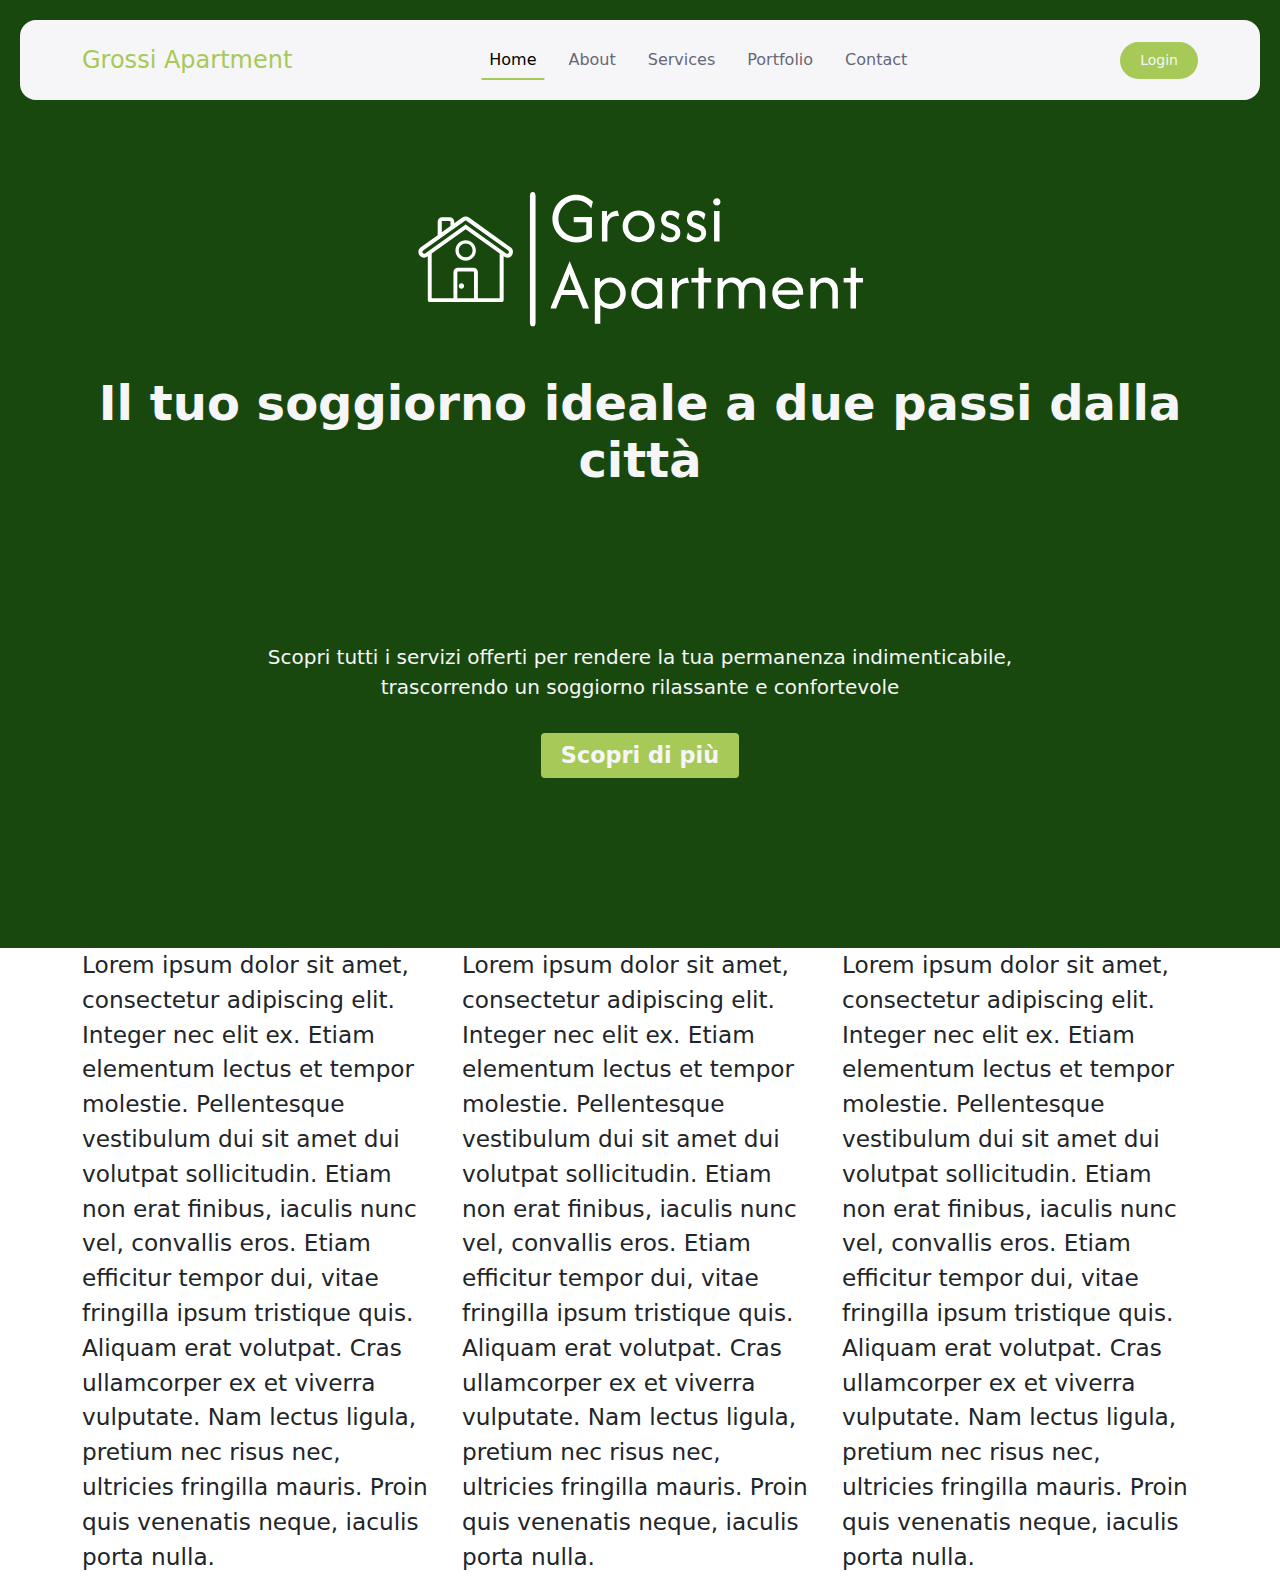
<file: navProva.html>
<!DOCTYPE html>
<html lang="it">
<head>
    <meta charset="UTF-8">
    <meta name="viewport" content="width=device-width, initial-scale=1.0">
    <title>Grossi Apartment</title>
    <!-- Bootstrap 5.3.3 CDN -->
    <link href="https://cdn.jsdelivr.net/npm/bootstrap@5.3.3/dist/css/bootstrap.min.css" rel="stylesheet" integrity="sha384-QWTKZyjpPEjISv5WaRU9OFeRpok6YctnYmDr5pNlyT2bRjXh0JMhjY6hW+ALEwIH" crossorigin="anonymous">
    <!-- Main CSS File -->
    <link href="css/main.css" rel="stylesheet">

</head>
<body>
<!-- Navbar -->
<nav class="navbar navbar-expand-lg fixed-top">
    <div class="container">
        <a class="navbar-brand me-auto" href="#">Grossi Apartment</a>
        <div class="offcanvas offcanvas-end" tabindex="-1" id="offcanvasNavbar" aria-labelledby="offcanvasNavbarLabel">
            <div class="offcanvas-header">
                <h5 class="offcanvas-title" id="offcanvasNavbarLabel">Grossi Apartment</h5>
                <button type="button" class="btn-close" data-bs-dismiss="offcanvas" aria-label="Close"></button>
            </div>
            <div class="offcanvas-body">
                <ul class="navbar-nav justify-content-center flex-grow-1 pe-3">
                    <li class="nav-item">
                        <a class="nav-link mx-lg-2 active" aria-current="page" href="#">Home</a>
                    </li>
                    <li class="nav-item">
                        <a class="nav-link mx-lg-2" href="#">About</a>
                    </li>
                    <li class="nav-item">
                        <a class="nav-link mx-lg-2" href="#">Services</a>
                    </li>
                    <li class="nav-item">
                        <a class="nav-link mx-lg-2" href="#">Portfolio</a>
                    </li>
                    <li class="nav-item">
                        <a class="nav-link mx-lg-2" href="#">Contact</a>
                    </li>
                </ul>
            </div>
        </div>
        <a href="#" class="login-button">Login</a>
        <button class="navbar-toggler pe-0" type="button" data-bs-toggle="offcanvas" data-bs-target="#offcanvasNavbar" aria-controls="offcanvasNavbar" aria-label="Toggle navigation">
            <span class="navbar-toggler-icon"></span>
        </button>
    </div>
</nav>
<!-- End Navbar -->

<!-- hero section -->
<section class="hero-section pt-5">
    <div class="container text-center pt-5">
        <div class="row align-items-center justify-content-center pt-5">
            <div class="col-12 my-5">
                <img src="img/Loghi/grossi-apartment-logo-white-transparent.svg" alt="Logo Grossi Apartment" class="img-fluid custom-logo">
                <!--<img src="img/Loghi/grossi-apartment-logo.svg" alt="Logo Grossi Apartment" class="img-fluid mb-5">-->
            </div>
            <div class="col-12 mb-5">
                <h1 class="">Il tuo soggiorno ideale a due passi dalla città</h1>
            </div>
            <div class="col-12 mt-md-5 pt-5">
                <p class="">Scopri tutti i servizi offerti per rendere la tua permanenza indimenticabile, <br> trascorrendo un soggiorno rilassante e confortevole</p>
            </div>
            <div class="col-12">
                <a href="#content" class="button button-primary">Scopri di più</a>
            </div>
        </div>
    </div>
    <!--</div>
    <div class="container d-flex align-items-center justify-content-center fs-1 text-white flex-column">
        <h1>Welcome to Grossi Apartment</h1>
        <h2>Bootstrap 5</h2>
        <p>Lorem ipsum dolor sit amet, consectetur adipiscing elit. Integer nec elit ex. Etiam elementum lectus et tempor molestie. Pellentesque vestibulum dui sit amet dui volutpat sollicitudin. Etiam non erat finibus, iaculis nunc vel, convallis eros. Etiam efficitur tempor dui, vitae fringilla ipsum tristique quis. Aliquam erat volutpat. Cras ullamcorper ex et viverra vulputate. Nam lectus ligula, pretium nec risus nec, ultricies fringilla mauris. Proin quis venenatis neque, iaculis porta nulla.</p>
        <a href="#content" class="button button-primary">Learn More</a>
    </div>-->
</section>

<main>
    <section id="content" class="content">
        <div class="container">
            <div class="row">
                <div class="col-md-4">
                    <p>Lorem ipsum dolor sit amet, consectetur adipiscing elit. Integer nec elit ex. Etiam elementum lectus et tempor molestie. Pellentesque vestibulum dui sit amet dui volutpat sollicitudin. Etiam non erat finibus, iaculis nunc vel, convallis eros. Etiam efficitur tempor dui, vitae fringilla ipsum tristique quis. Aliquam erat volutpat. Cras ullamcorper ex et viverra vulputate. Nam lectus ligula, pretium nec risus nec, ultricies fringilla mauris. Proin quis venenatis neque, iaculis porta nulla. </p>
                </div>
                <div class="col-md-4">
                    <p>Lorem ipsum dolor sit amet, consectetur adipiscing elit. Integer nec elit ex. Etiam elementum lectus et tempor molestie. Pellentesque vestibulum dui sit amet dui volutpat sollicitudin. Etiam non erat finibus, iaculis nunc vel, convallis eros. Etiam efficitur tempor dui, vitae fringilla ipsum tristique quis. Aliquam erat volutpat. Cras ullamcorper ex et viverra vulputate. Nam lectus ligula, pretium nec risus nec, ultricies fringilla mauris. Proin quis venenatis neque, iaculis porta nulla. </p>
                </div>
                <div class="col-md-4">
                    <p>Lorem ipsum dolor sit amet, consectetur adipiscing elit. Integer nec elit ex. Etiam elementum lectus et tempor molestie. Pellentesque vestibulum dui sit amet dui volutpat sollicitudin. Etiam non erat finibus, iaculis nunc vel, convallis eros. Etiam efficitur tempor dui, vitae fringilla ipsum tristique quis. Aliquam erat volutpat. Cras ullamcorper ex et viverra vulputate. Nam lectus ligula, pretium nec risus nec, ultricies fringilla mauris. Proin quis venenatis neque, iaculis porta nulla. </p>
                </div>
            </div>
        </div>
    </section>
</main>
<!--End Hero Section -->


<!-- Script Bootstrap -->
<script src="https://cdn.jsdelivr.net/npm/bootstrap@5.3.3/dist/js/bootstrap.bundle.min.js"></script>
</body>
</html>
</file>
<file: css/style.css>
/* ------------ GOOGLE FONTS ------------ */
@import url('https://fonts.googleapis.com/css2?family=Nunito:ital,wght@0,500..800;1,200..1000&display=swap');

/* ------------ CUSTOM PROPERTIES ------------ */
:root{
    /* FONT */
    /*--fontLobster: 'Lobster', sans-serif;*/
    --fontNunito: 'Nunito', sans-serif;

    /* COLORS */
    --White: #F6F6F9;
    --Black: #000;
    --PrimaryColor: #18480d;
    --SecondaryColor: #a7c957;
    --ParagraphColor: #333;
}


/* ------------ GLOBAL STYLES ------------ */
h1, h2, h3, h4, h5 {
    font-family: var(--fontNunito), sans-serif;
}

h1, h2, h3, h4, h5, p, li, a{
    /*color: var(--White);*/
}

h1 {
    font-size: clamp(2.133rem, 4vw + 1rem, 3rem); /* h1 è la base */
    font-weight: 800;
}

h2 {
    font-size: clamp(1.5rem, 3vw + 0.75rem, 2.5rem); /* h2 è circa il 70-80% di h1 */
    font-weight: 700;
}

h3, h4 {
    font-size: clamp(1.25rem, 2.5vw + 0.5rem, 2rem); /* h3 e h4 leggermente più piccoli */
    font-weight: 600;
}

p {
    font-size: clamp(1rem, 1.5vw + 0.25rem, 1.1rem); /* p è circa la metà dell'h1 */
    color: var(--ParagraphColor);
}


/* ------------ Navbar ------------ */
.navbar {
    background-color: var(--White);
    height: 80px;
    margin: 20px; /*per rendere staccata la navbar*/
    border-radius: 16px;
    /*padding: 0.5rem;*/

    padding: 0.5rem 1rem;

}

.navbar-brand {
    font-family: var(--fontNunito), sans-serif;
    font-size: 26px;
    font-weight: 700;
    color: var(--SecondaryColor);
    transition: 0.3s color;
}

/* classe non usata, inserire per login button */
.login-button {
    background-color: var(--SecondaryColor);
    color: var(--White);
    font-size: 14px;
    padding: 8px 20px;
    border-radius: 50px;
    text-decoration: none;
    transition: 0.3s background-color;
}

/* classe non usata, inserire per login button */
.login-button:hover {
    background-color: var(--PrimaryColor);
}

.navbar-toggler {
    border: none;
    font-size: 1.25rem;
}

.navbar-toggler:focus, .btn-close:focus {
    box-shadow: none;
    outline: none;
}

.nav-link {
    font-size: 1.2rem;
    color: #666777;
    font-weight: 600;
    position: relative;
}

.nav-link:hover, .nav-link.active {
    color: var(--Black);
}

@media (min-width: 991px) {
    .nav-link:before {
        content: '';
        position: absolute;
        bottom: 0;
        left: 50%;
        transform: translateX(-50%);
        width: 0;
        height: 2px;
        background-color: var(--PrimaryColor);
        visibility: hidden;
        transition: 0.3s ease-in-out;
    }

    .nav-link:hover::before, .nav-link.active::before {
        background-color: var(--SecondaryColor);
        visibility: visible;
        width: 100%;
    }
}


/* ------------ Hero Section index.html ------------ */
.hero-section {
    background: var(--PrimaryColor);
    width: 100%;
/*    display: flex;
    align-items: center;*/
    min-height: 100vh;
    padding-top: 18vh;
    padding-bottom: 20px;
}

.hero-section .container {
    z-index: 1;
    position: relative;
    padding-top: 0;
    padding-bottom: 0;
}

/*.hero-section {
    background: var(--PrimaryColor);
    !*background: url(../img/Loghi/grossi-apartment-logo.png) no-repeat center;*!
    background-size: cover;
    width: 100%;
}*/

/*.hero-section::before {
    background-color: rgba(0, 0, 0, 0.6);
    content: "";
    position: absolute;
    bottom: 0;
    left: 0;
    right: 0;
    top: 0;
}*/

/*.hero-section .container {
    height: 100vh;
    z-index: 1;
    position: relative;
}*/

.hero-section h1 {
    color: var(--White);
}

.hero-section h2 {
    color: var(--White);
}

.hero-section p {
    font-size: clamp(1.1rem, 2.5vw + 0.25rem, 1.5rem);
    color: var(--White);
}

.custom-logo {
    width: clamp(330px, 35vw, 650px); /* Min 330px, 35vw preferito per desktop, max 650px */
    max-width: 100%;  /* Impedisce che l'immagine superi il contenitore */
    height: auto;  /* Mantiene il rapporto d'aspetto */
}

.button {
    display: inline-block;
    margin-top: 15px;
    padding: 6px 20px;
    border-radius: 4px;
}
.button-primary {
    position: relative;
    background-color: var(--SecondaryColor);
    color: var(--White);
    font-size: 1.4rem;
    font-weight: 700;
    transition: color 0.3s ease-in;
    z-index: 1;
    text-decoration: none;
}
.button-primary:hover {
    color: var(--SecondaryColor);
}
.button-primary::after {
    content: '';
    position: absolute;
    bottom: 0;
    left: 0;
    right: 0;
    top: 0;
    background-color: var(--White);
    border-radius: 4px;
    opacity: 0;
    -webkit-transform: scaleX(0.8);
    -ms-transform: scaleX(0.8);
    transform: scaleX(0.8);
    transition: all 0.3s ease-in;
    z-index: -1;
}
.button-primary:hover::after {
    opacity: 1;
    -webkit-transform: scaleX(1);
    -ms-transform: scaleX(1);
    transform: scaleX(1);
}


/* ------------ Sezione Benvenuto index.html ------------ */
.benvenuto-section h2 {
    color: var(--PrimaryColor);
}

.benvenuto-section .row .col-md-6 img {
    margin-top: 20px;
}

.benvenuto-section h3 {
    color: var(--SecondaryColor);
    margin-top: 20px;
}

.benvenuto-section p {
    /* se si desidera modificare lo stile del paragrafo*/
}

.benvenuto-section img {
    width: 50%;
    height: auto;
}

.benvenuto-section .col-md-4 {
    margin-bottom: 30px;
}

/* Stile per il titoletto verde */
.feature-title {
    color: var(--SecondaryColor);
    font-weight: 600;
    margin-top: 20px;
    margin-bottom: 10px;
}

/* Stile per il testo della lista */
.feature-text {
    font-size: 1.1rem;
}

/* Icone nella lista */
.benvenuto-section ul li i {
    margin-right: 10px;
    font-size: 1.3rem;
}

.benvenuto-section .col-md-4 img {
    width: 100%;
    /*height: clamp(250px, 25vw, 300px); !* Cambia altezza in modo dinamico *!*/
    height: auto;
}

/* ------------ Sezione Posizione index.html ------------ */
.posizione-section h2 {
    color: var(--PrimaryColor);
}

.posizione-section p {
    /* se si desidera modificare lo stile del paragrafo*/
}

.posizione-section ul li {
    font-size: 1.1rem;
    margin-bottom: 10px;
}

.posizione-section ul li i {
    margin-right: 10px;
    font-size: 1.3rem;
}

/* Responsive Adjustments */
@media (max-width: 767px) {
    .benvenuto-section .col-md-6,
    .posizione-section .col-md-6 {
        text-align: match-parent;
    }
    .benvenuto-section .col-md-4 {
        margin-bottom: 20px;
    }
}

/* ------------ Sezione Galleria index.html ------------ */
.galleria-section {
    max-height: 85vh;
    overflow: hidden;
}

.galleria-section h2 {
    color: var(--PrimaryColor);
}

.galleria-section p {
    /* se si desidera modificare lo stile del paragrafo*/
}

#carouselGalleria {
    position: relative;
    max-height: 80vh;
}

.carousel-image {
    width: 100%;
    height: 80vh;
    object-fit: contain; /* Mantiene le proporzioni senza ritagliare l'immagine */
    object-position: center; /* Centra l'immagine verticalmente e orizzontalmente */
    display: block;
    margin: 0 auto;
}

.carousel-control-prev-icon,
.carousel-control-next-icon {
    background-size: 50%, 50%;
    background-position: center;
}

.carousel-control-prev-icon {
    background-image: url('data:image/svg+xml;charset=UTF8,%3Csvg xmlns%3D%22http://www.w3.org/2000/svg%22 fill%3D%22%23FFFFFF%22 viewBox%3D%220 0 16 16%22%3E%3Cpath d%3D%22M11.354 1.354a.5.5 0 0 0-.708 0L4 8l6.646 6.646a.5.5 0 0 0 .708-.708L5.707 8l5.647-5.646a.5.5 0 0 0 0-.708z%22/%3E%3C/svg%3E');
}

.carousel-control-next-icon {
    background-image: url('data:image/svg+xml;charset=UTF8,%3Csvg xmlns%3D%22http://www.w3.org/2000/svg%22 fill%3D%22%23FFFFFF%22 viewBox%3D%220 0 16 16%22%3E%3Cpath d%3D%22M4.646 1.354a.5.5 0 0 1 .708 0L12 8l-6.646 6.646a.5.5 0 0 1-.708-.708L10.293 8 4.646 2.354a.5.5 0 0 1 0-.708z%22/%3E%3C/svg%3E');
}



/* ------------ Footer ------------ */
.footer-section {
    background-color: var(--PrimaryColor);
    color: var(--White);
    padding-top: 1rem;
    padding-bottom: 1rem;
}

@media (min-width: 768px) {
    .footer-section {
        padding-top: 3rem;
        padding-bottom: 3rem;
    }
}

.footer-logo {
    width: 120px;
    height: auto;
}

.footer-section h5 {
    color: var(--SecondaryColor);
    font-weight: 700;
    font-size: 1rem;
}

.footer-section p, .footer-section li, .footer-section a {
    color: var(--White);
    font-size: 0.85rem;
}

.footer-section a {
    text-decoration: none;
    transition: color 0.3s ease;
}

.footer-section a:hover {
    color: var(--SecondaryColor);
}

.footer-section ul {
    padding-left: 0;
    list-style: none;
}

.footer-section ul li {
    margin-bottom: 8px;
}

.footer-section ul li i {
    margin-right: 5px;
    color: var(--SecondaryColor);
}

.footer-section hr {
    border-top: 1px solid rgba(255, 255, 255, 0.2);
}

/* Stile per i loghi dei partner */
.partner-logos {
    display: flex;
    align-items: center;
}

.partner-logos a {
    margin-right: 10px;
}

.partner-logo {
    width: 80px;
    height: auto;
}

.partner-logo:hover {
    opacity: 0.8;
}

/* Responsive Adjustments */
@media (max-width: 767px) {
    .footer-section .col-6 {
        margin-bottom: 0;
    }
    .footer-section h5 {
        font-size: 0.9rem;
    }
    .footer-section p, .footer-section li, .footer-section a {
        font-size: 0.8rem;
    }
    .footer-section .partner-logos {
        justify-content: flex-start;
    }
}






/* ------------ Pagina Contatti.html ------------ */
/* ------------ Hero Section per Contatti ------------ */
.hero-contatti {
    min-height: 55vh; /* Altezza ridotta rispetto alla homepage */

}

.hero-contatti h1 {
    color: var(--White);
    font-size: clamp(2rem, 5vw, 3rem);
    margin-top: 0;
}



/* ------------ Sezione Contatti ------------ */
.contact-section {
    background-color: #f9f9f9;
}

.contact-section h2 {
    color: var(--PrimaryColor);
}

.contact-section h3 {
    color: var(--PrimaryColor);
    font-weight: 700;
}

.contact-section p {
    /* se si desidera modificare lo stile del paragrafo*/
}

.contact-info {
    font-size: 1.1rem;
}

.contact-info li {
    display: flex;
    align-items: center;
}

.contact-info li i {
    font-size: 1.5rem;
    color: var(--SecondaryColor);
    margin-right: 15px;
}

.contact-info li a {
    color: var(--ParagraphColor);
    text-decoration: none;
}

.contact-info li a:hover {
    text-decoration: underline;
}

/* Sezione Mappa */
.contact-section iframe {
    border: none;
    border-radius: 8px;
}

/* ------------ Sezione Booking.com e Airbnb ------------ */
.partner-logo-lg {
    width: 150px;
    height: auto;
    transition: transform 0.3s ease;
}

.partner-logo-lg:hover {
    transform: scale(1.05);
}

@media (max-width: 576px) {
    .partner-logo-lg {
        width: 120px;
    }
}
</file>
<file: css/main.css>
/* ------------ CUSTOM PROPERTIES ------------ */
:root{
    /* FONT */
    /*--fontLobster: 'Lobster', sans-serif;
    --fontNunito: 'Nunito Sans', sans-serif;*/

    /* COLORS */
    --White: #F6F6F9;
    --PrimaryColor: #18480d;
    --SecondaryColor: #a7c957;
    --TertiaryLightBlue: #4C7CF8;
    --TertiraryGreen: #1DCD9F;
    --TertiaryPink: #F63A99;
    --VariantColor: #8090E7;
}

h1, h2, h3 {
    /*font-family: var(--fontLobster), sans-serif;*/
}

h1, h2, h3, h4, h5, p, li, a{
    /*color: var(--White);*/
}

h1 {
    font-size: clamp(2.133rem, 4vw + 1rem, 3rem); /* h1 è la base */
}

h2 {
    font-size: clamp(1.5rem, 3vw + 0.75rem, 2.5rem); /* h2 è circa il 70-80% di h1 */
}

h3, h4 {
    font-size: clamp(1.25rem, 2.5vw + 0.5rem, 2rem); /* h3 e h4 leggermente più piccoli */
}

p {
    font-size: clamp(1rem, 1.5vw + 0.25rem, 1.5rem); /* p è circa la metà dell'h1 */
}



.navbar {
   background-color: var(--White);
    height: 80px;
    margin: 20px; /*per rendere staccata la navbar*/
    border-radius: 16px;
    padding: 0.5rem;
}

.navbar-brand {
    font-size: 24px;
    font-weight: 500;
    color: var(--SecondaryColor);
    transition: 0.3s color;
}

.login-button {
    background-color: var(--SecondaryColor);
    color: var(--White);
    font-size: 14px;
    padding: 8px 20px;
    border-radius: 50px;
    text-decoration: none;
    transition: 0.3s background-color;
}

.login-button:hover {
    background-color: var(--PrimaryColor);
}

.navbar-toggler {
    border: none;
    font-size: 1.25rem;
}

.navbar-toggler:focus, .btn-close:focus {
    box-shadow: none;
    outline: none;
}

.nav-link {
    color: #666777;
    font-weight: 500;
    position: relative;
}

.nav-link:hover, .nav-link.active {
    color: #000;
}

@media (min-width: 991px) {
    .nav-link:before {
        content: '';
        position: absolute;
        bottom: 0;
        left: 50%;
        transform: translateX(-50%);
        width: 0;
        height: 2px;
        background-color: var(--PrimaryColor);
        visibility: hidden;
        transition: 0.3s ease-in-out;
    }

    .nav-link:hover::before, .nav-link.active::before {
        background-color: var(--SecondaryColor);
        visibility: visible;
        width: 100%;
    }
}

.hero-section {
    background: var(--PrimaryColor);
    /*background: url(../img/Loghi/grossi-apartment-logo.png) no-repeat center;*/ /*per inserire l'immagine di sfondo*/
    background-size: cover;
    width: 100%;
}

/*.hero-section::before { !*per rendere oscurato lo sfondo della hero*!
    background-color: rgba(0, 0, 0, 0.6);
    content: "";
    position: absolute;
    bottom: 0;
    left: 0;
    right: 0;
    top: 0;
}*/

.hero-section .container {
    height: 100vh;
    z-index: 1;
    position: relative;
}

.hero-section h1 {
    font-weight: 800;
    color: var(--White);
}

.hero-section h2 {
    font-weight: 700;
    color: var(--White);
}

.hero-section p {
    font-size: clamp(0.9rem, 1.25vw + 0.25rem, 1.3rem); /* Più piccolo del valore attuale */
    color: var(--White);
}
.custom-logo {
    width: 35vw;   /* Imposta la larghezza come il 30% della viewport */
    max-width: 100%;  /* Impedisce che l'immagine superi il contenitore */
    height: auto;  /* Mantiene il rapporto d'aspetto */
}

.button {
    display: inline-block;
    margin-top: 15px;
    padding: 6px 20px;
    border-radius: 4px;
}
.button-primary {
    position: relative;
    background-color: var(--SecondaryColor);
    color: var(--White);
    font-size: 1.4rem;
    font-weight: 700;
    transition: color 0.3s ease-in;
    z-index: 1;
    text-decoration: none;
}
.button-primary:hover {
    color: var(--SecondaryColor);
}
.button-primary::after {
    content: '';
    position: absolute;
    bottom: 0;
    left: 0;
    right: 0;
    top: 0;
    background-color: var(--White);
    border-radius: 4px;
    opacity: 0;
    -webkit-transform: scaleX(0.8);
    -ms-transform: scaleX(0.8);
    transform: scaleX(0.8);
    transition: all 0.3s ease-in;
    z-index: -1;
}
.button-primary:hover::after {
    opacity: 1;
    -webkit-transform: scaleX(1);
    -ms-transform: scaleX(1);
    transform: scaleX(1);
}
</file>
